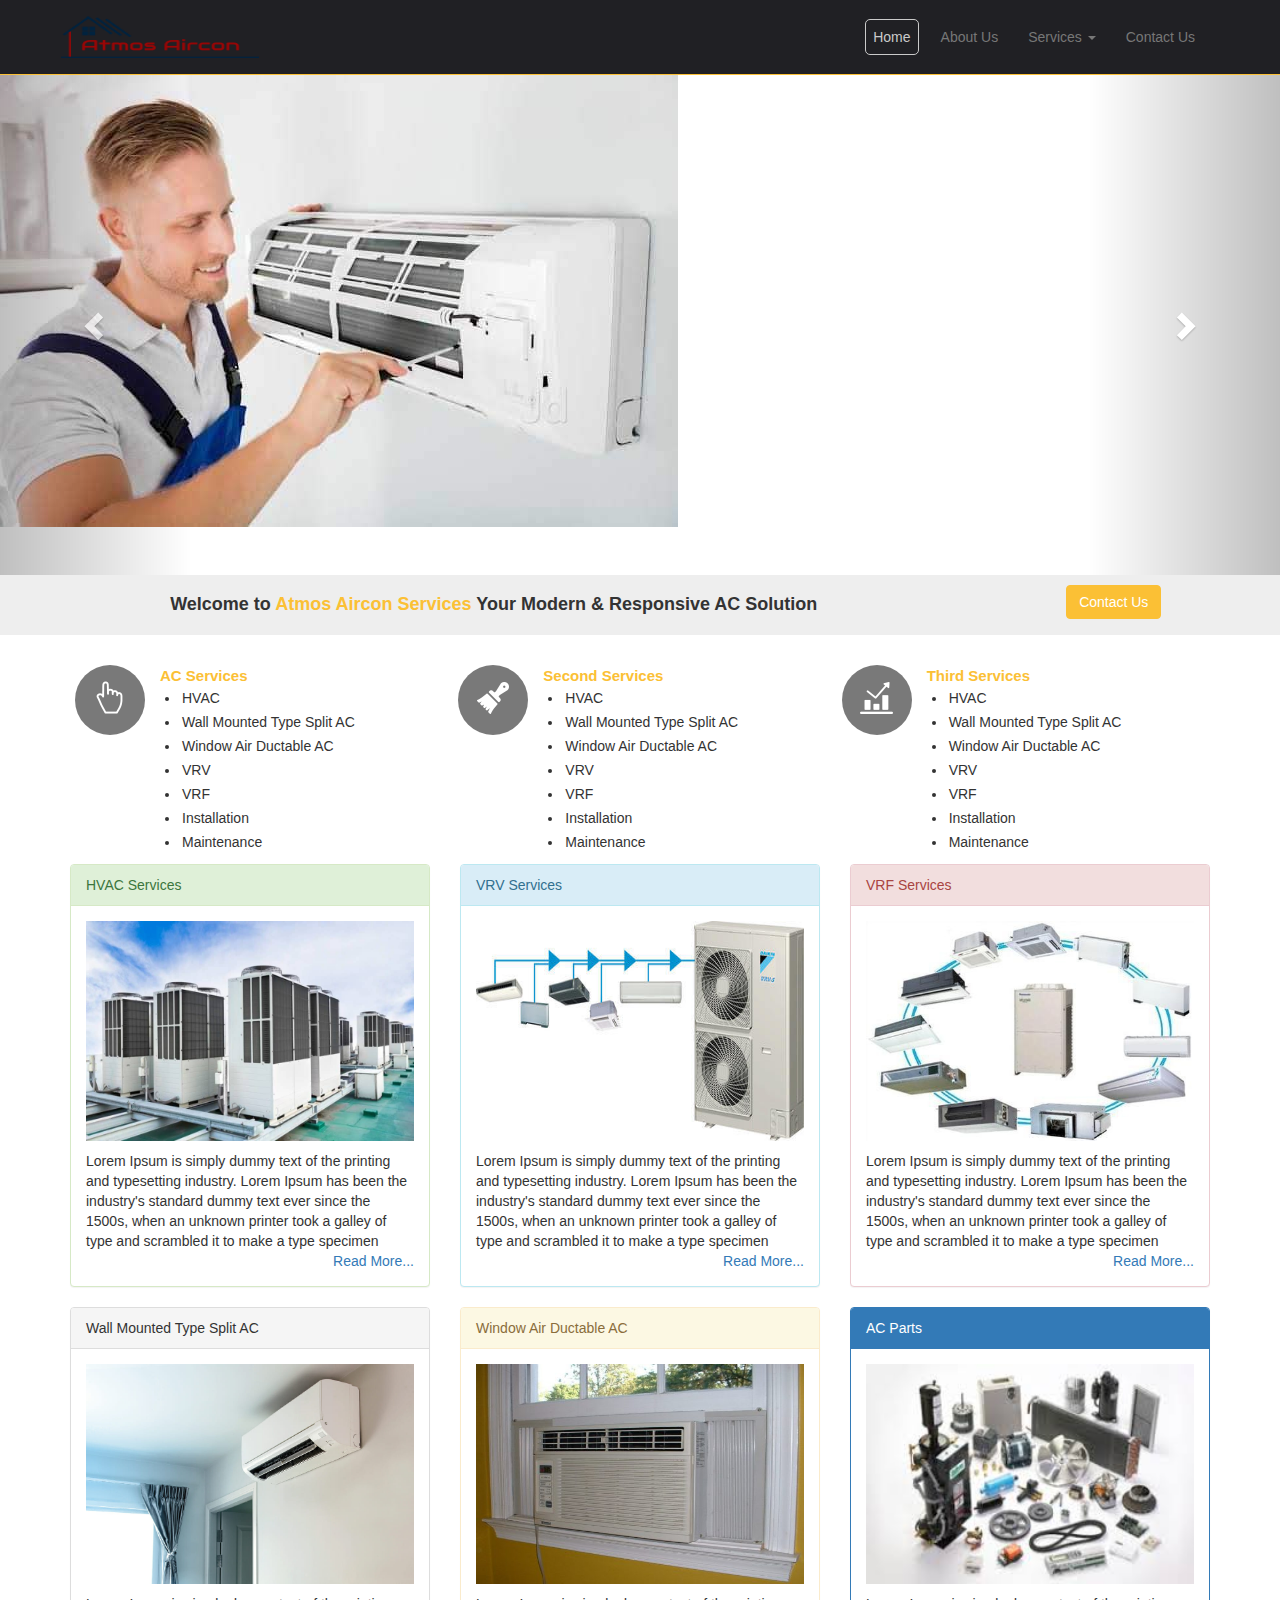
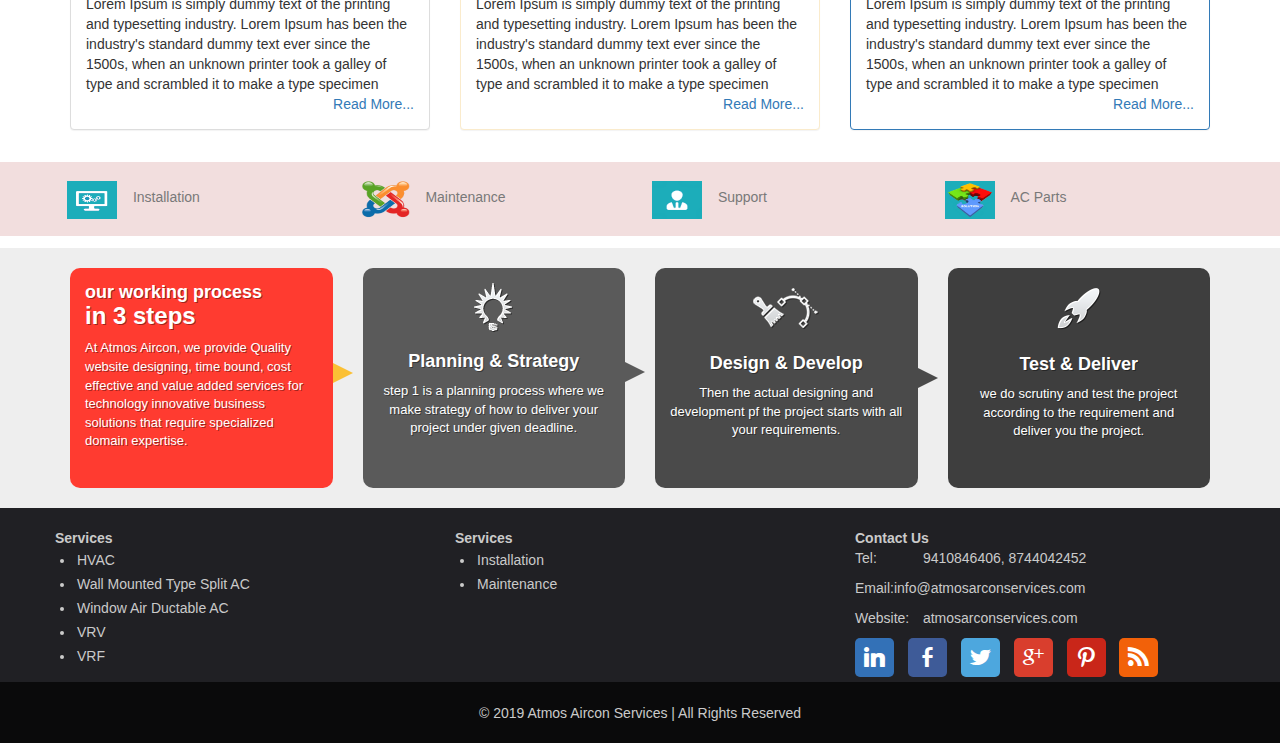
<file: index.html>
<!DOCTYPE html>
<html lang="en">
  <head>
    <meta charset="utf-8">
    <meta http-equiv="X-UA-Compatible" content="IE=edge">
    <meta name="viewport" content="width=device-width, initial-scale=1">
    <link rel="icon" href="images/favicon.png" sizes="16x16" type="image/png">
    <meta name="robots" content="noindex">
    <!-- The above 3 meta tags *must* come first in the head; any other head content must come *after* these tags -->
    <title>Atmos Aircon Services</title>

    <!-- Bootstrap -->
    <link href="css/bootstrap.min.css" rel="stylesheet">
    <link href="css/main.css" rel="stylesheet">

    <!-- HTML5 shim and Respond.js for IE8 support of HTML5 elements and media queries -->
    <!-- WARNING: Respond.js doesn't work if you view the page via file:// -->
    <!--[if lt IE 9]>
      <script src="https://oss.maxcdn.com/html5shiv/3.7.2/html5shiv.min.js"></script>
      <script src="https://oss.maxcdn.com/respond/1.4.2/respond.min.js"></script>
    <![endif]-->
  </head>
  <body>
	<header>
		<div class="header-bar">
			<nav class="navbar navbar-default navbar-fixed-top set-header" role="navigation">
				<a class="navbar-brand logo" href="index.html">
					<img src="images/logo.png" class ="" alt="Atmos Aircon Services Logo" />
				</a>
				<div class="container">
					<div class="navbar-header">
						<button type="button" class="navbar-toggle" data-toggle="collapse" data-target="#bs-example-navbar-collapse-9">
							<span class="sr-only">Toggle</span>
							<span class="icon-bar"></span>
							<span class="icon-bar"></span>
							<span class="icon-bar"></span>
						</button>
					</div>
					<div class="collapse navbar-collapse navbar-right set-nav" id="bs-example-navbar-collapse-9" nav-collapse="">
						<ul class="nav navbar-nav">
							<li class="active"><a href="javascript:void(0);">Home</a></li>
							<li><a href="aboutus.html">About Us</a></li>           
							<li>
								<div class="dropdown dbox">
									<a id="dLabel" data-target="#" href="javascript:void(0);" data-toggle="dropdown" aria-haspopup="true" role="button" aria-expanded="false">
										<span>Services</span>
										<span class="caret"></span>
									</a>
									<ul class="dropdown-menu ddbox" role="menu" aria-labelledby="dLabel">
										<li><a href="services.html">Service 1</a></li>
										<li><a href="services.html">Service 2</a></li>
										<li><a href="services.html">Service 3</a></li>
										<li><a href="services.html">Service 4</a></li>
										<li><a href="services.html">Service 5</a></li>
									</ul>
								</div>
							</li>
							<li><a href="contactus.html">Contact Us</a></li>
						</ul>
					</div>
				</div>
			</nav>
		</div>
	</header>
	<section>
		<div id="myCarousel" class="carousel slide banner_images" data-ride="carousel">
			<!-- Indicators -->
			<ol class="carousel-indicators">
				<li data-target="#myCarousel" data-slide-to="0" class="active"></li>
				<li data-target="#myCarousel" data-slide-to="1"></li>
				<li data-target="#myCarousel" data-slide-to="2"></li>
				<li data-target="#myCarousel" data-slide-to="3"></li>
			</ol>

		  <!-- Wrapper for slides -->
			<div class="carousel-inner banner_images" role="listbox">
				<div class="item active">
					<img src="images/banner1.jpg" alt="Atmos Aircon Services">
				</div>
				<div class="item">
					<img src="images/1.jpg" alt="Atmos Aircon Services">
				</div>
				<div class="item">
					<img src="images/banner2.jpg" alt="Atmos Aircon Services">
				</div>
				<div class="item">
					<img src="images/banner3.png" alt="Atmos Aircon Services">
				</div>
			</div>

			<!-- Left and right controls -->
			<a class="left carousel-control" href="#myCarousel" role="button" data-slide="prev">
				<span class="glyphicon glyphicon-chevron-left" aria-hidden="true"></span>
				<span class="sr-only">Previous</span>
			</a>
			<a class="right carousel-control" href="#myCarousel" role="button" data-slide="next">
				<span class="glyphicon glyphicon-chevron-right" aria-hidden="true"></span>
				<span class="sr-only">Next</span>
			</a>
		</div>
		
		<div class="welcome_box">
			<div class="container text-center">
				<div class="row">
					<div class="col-md-9 text-center">
						<h4>
							Welcome to <span class="site_name">Atmos Aircon Services</span> Your Modern & Responsive AC Solution 
						</h4>
					</div>
					<div class="col-md-3 text-center">
						<a class="btn btn-warning button_style" href="contactus.html">Contact Us</a>
					</div>
				</div>								
			</div>
		</div>
		
		<div class="container">
			<div class="row">
				<div class="services_row">
					<div class="col-md-4">
						<div class="row">
							<div class="col-xs-3 services_box">
								<span><img src="images/ico-01.png" /></span>
							</div>
							<div class="col-xs-9">
								<span class="services_name">AC Services</span>
								<ul class="ot-list">
									<li>HVAC</li>
									<li>Wall Mounted Type Split AC</li>
									<li>Window Air Ductable AC</li>
									<li>VRV</li>
									<li>VRF</li>
									<li>Installation</li>
									<li>Maintenance</li>
								</ul>
							</div>
						</div>							
					</div>
					<div class="col-md-4">
						<div class="row">							
							<div class="col-xs-3 services_box">
								<span><img src="images/ico-02.png" /></span>
							</div>
							<div class="col-xs-9">
								<span class="services_name">Second Services</span>
								<ul class="ot-list">										
									<li>HVAC</li>
									<li>Wall Mounted Type Split AC</li>
									<li>Window Air Ductable AC</li>
									<li>VRV</li>
									<li>VRF</li>
									<li>Installation</li>
									<li>Maintenance</li>
								</ul>
							</div>
						</div>
					</div>
					<div class="col-md-4">
						<div class="row">
							<div class="col-xs-3 services_box">
								<span><img src="images/ico-03.png" /></span>
							</div>
							<div class="col-xs-9">
								<span class="services_name">Third Services</span>
								<ul class="ot-list">										
									<li>HVAC</li>
									<li>Wall Mounted Type Split AC</li>
									<li>Window Air Ductable AC</li>
									<li>VRV</li>
									<li>VRF</li>
									<li>Installation</li>
									<li>Maintenance</li>
								</ul>
							</div>							
						</div>
					</div>
				</div>
			</div>
			
			<div class="row service">	
				<div class="col-md-4">
					<div class="panel panel-success">							
						<div class="panel-heading">HVAC Services</div>
						<div class="panel-body">
							<img src="images/1.jpg" class="services_image" alt="Website Services" /> 								
							<p class="services_box_text">
								Lorem Ipsum is simply dummy text of the printing and typesetting industry. Lorem Ipsum has been the industry's standard dummy text ever since the 1500s, when an unknown printer took a galley of type and scrambled it to make a type specimen
								<a href="services.html" class="pull-right read_more">Read More...</a>
							</p>
						</div>
					</div>
				</div>				
				<div class="col-md-4">
					<div class="panel panel-info">							
						<div class="panel-heading">VRV Services</div>							
						<div class="panel-body">
							<img src="images/2.jpg" class="services_image" alt="E-Commerce Solutions" /> 
							<p class="services_box_text">
								Lorem Ipsum is simply dummy text of the printing and typesetting industry. Lorem Ipsum has been the industry's standard dummy text ever since the 1500s, when an unknown printer took a galley of type and scrambled it to make a type specimen
								<a href="services.html" class="pull-right read_more">Read More...</a>
							</p>
						</div>
					</div>
				</div>	
				<div class="col-md-4">
					<div class="panel panel-danger">	
						<div class="panel-heading">VRF Services</div>
						<div class="panel-body">
							<img src="images/3.jpg" class="services_image" alt="Search Engine Optimization" /> 
							<p class="services_box_text">
								Lorem Ipsum is simply dummy text of the printing and typesetting industry. Lorem Ipsum has been the industry's standard dummy text ever since the 1500s, when an unknown printer took a galley of type and scrambled it to make a type specimen
								<a href="services.html" class="pull-right read_more">Read More...</a>
							</p>
						</div>
					</div>
				</div>
			</div>
					
			<div class="row service">	
				<div class="col-md-4">
					<div class="panel panel-default">
						<div class="panel-heading">Wall Mounted Type Split AC</div>							
						<div class="panel-body">
							<img src="images/4.jpg" class="services_image" alt="E-Mail Marketing" /> 
							<p class="services_box_text">
								Lorem Ipsum is simply dummy text of the printing and typesetting industry. Lorem Ipsum has been the industry's standard dummy text ever since the 1500s, when an unknown printer took a galley of type and scrambled it to make a type specimen
								<a href="services.html" class="pull-right read_more">Read More...</a>
							</p>
						</div>
					</div>
				</div>
				<div class="col-md-4">
					<div class="panel panel-warning">
						<div class="panel-heading">Window Air Ductable AC</div>
						<div class="panel-body">
							<img src="images/5.jpg" class="services_image" alt=="Online Marketing" /> 								
							<p class="services_box_text">
								Lorem Ipsum is simply dummy text of the printing and typesetting industry. Lorem Ipsum has been the industry's standard dummy text ever since the 1500s, when an unknown printer took a galley of type and scrambled it to make a type specimen
								<a href="services.html" class="pull-right read_more">Read More...</a>
							</p>
						</div>
					</div>
				</div>
				<div class="col-md-4">
					<div class="panel panel-primary">
						<div class="panel-heading">AC Parts</div>
						<div class="panel-body">
							<img src="images/6.jpg" class="services_image" alt="Social Media Marketing" /> 
							<p class="services_box_text">
								Lorem Ipsum is simply dummy text of the printing and typesetting industry. Lorem Ipsum has been the industry's standard dummy text ever since the 1500s, when an unknown printer took a galley of type and scrambled it to make a type specimen
								<a href="services.html" class="pull-right read_more">Read More...</a>
							</p>
						</div>
					</div>
				</div>			
			</div>			
		</div>
		
		<p class="line"></p>
		<div class="line_block">
			<div class="container">
				<div class="row">					
					<div class="col-md-3">
						<div class="box">
							<span><img src="images/icon-1.png" alt="AC Installation" /></span>
						</div>
						 <div class="text">Installation</div>
					</div>
					<div class="col-md-3">
						<div class="box">
							<span><img src="images/Joomla.png" alt="AC Maintenance" /></span>
						</div>
						<div class="text">Maintenance</div>
					</div>
					<div class="col-md-3">
						<div class="box">
							<span><img src="images/icon-3.png" alt="Customer Support" /></span>
						</div>
						<div class="text">Support</div>
					</div>
					<div class="col-md-3">
						<div class="box">
							<span><img src="images/icon-4.png" alt="AC Parts" /></span>
						</div>
						<div class="text">AC Parts</div>
					</div>
				</div>
			</div>			
		</div>
		<p class="line"></p>
		<div class="extra_services">
			<div class="container">	
				<div class="row">
					<div class="col-md-3">
						<div class="extra_s" style="background-color:#FF3B30;">
							<h4>
								our working process
							</h4>
							<h3>in 3 steps</h3>
							<p>At Atmos Aircon, we provide Quality website designing, time bound, cost effective and value added services for technology innovative business solutions that require specialized domain expertise.</p>
							<div class="arrow3"></div>
						</div>
					</div>
					<div class="col-md-3">
						<div class="extra_s" style="background-color:#5A5A5A;">
							<div class="text-center" style="padding:10px;"><img src="images/icon-5.png" alt="Planning & Strategy" /></div>
							<h4 class="text-center">Planning & Strategy</h4>
							<p class="text-center">step 1 is a planning process where we make strategy of how to deliver your project under given deadline.</p>
							<div class="arrow4"></div>
						</div>
					</div>
					<div class="col-md-3">
						<div class="extra_s" style="background-color:#4A4A4A;">
							<div class="text-center" style="padding:15px;"><img src="images/icon-6.png" alt="Design & Develop" /></div>
							<h4 class="text-center">Design & Develop</h4>								
							<p class="text-center">Then the actual designing and development pf the project starts with all your requirements.</p>
							<div class="arrow5"></div>
						</div>
					</div>
					<div class="col-md-3">
						<div class="extra_s" style="background-color:#3E3E3E;">
							<div class="text-center" style="padding:15px;"><img src="images/icon-7.png" alt="Test & Deliver" /></div>
							<h4 class="text-center">Test & Deliver</h4>
							<p class="text-center">we do scrutiny and test the project according to the requirement and deliver you the project.</p>
						</div>
					</div>
				</div>
			</div>
		</div>						
	</section>		
	<footer>
		<div class="set-footer">
			<div class="container">
				<div class="row">
					<div class="col-md-4">
						<strong>Services</strong>
						<ul class="ot-list">						
							<li>HVAC</li>
							<li>Wall Mounted Type Split AC</li>
							<li>Window Air Ductable AC</li>
							<li>VRV</li>
							<li>VRF</li>								
						</ul>
					</div>
					<div class="col-md-4">
						<strong>Services</strong>
						<ul class="ot-list">						
							<li>Installation</li>
							<li>Maintenance</li>								
						</ul>
					</div>																		
					<div class="col-md-4">
						<strong>Contact Us</strong>
						<div>								
							<p>
								<span class="s-l">Tel:</span>
								<span class="s-v">9410846406, 8744042452</span>
							</p>
							<p>
								<span class="s-l">Email:info@atmosarconservices.com</span>
								<span class="s-v"></span>
							</p>
							<p>
								<span class="s-l">Website:</span>
								 <span class="s-v">atmosarconservices.com</span>
							</p>
							<ul class="soc">
								<li><a class="soc-linkedin" href="javascript:void(0);"></a></li>					
								<li><a class="soc-facebook" href="javascript:void(0);"></a></li>
								<li><a class="soc-twitter" href="javascript:void(0);"></a></li>
								<li><a class="soc-google" href="javascript:void(0);"></a></li>
								<li><a class="soc-pinterest" href="javascript:void(0);"></a></li>
								<li><a class="soc-rss soc-icon-last" href="javascript:void(0);"></a></li>
							</ul>							
						</div>
					</div>
					
										
				</div>
			</div>
			<div class="row text-center bottom_line">
				© 2019 Atmos Aircon Services | All Rights Reserved
			</div>	
		</div>
	</footer>
	<!-- jQuery (necessary for Bootstrap's JavaScript plugins) -->
	<script src="js/jquery-1.11.3.min.js"></script>
	<!-- Include all compiled plugins (below), or include individual files as needed -->
	<script src="js/bootstrap.min.js"></script>
  </body>
</html>
</file>
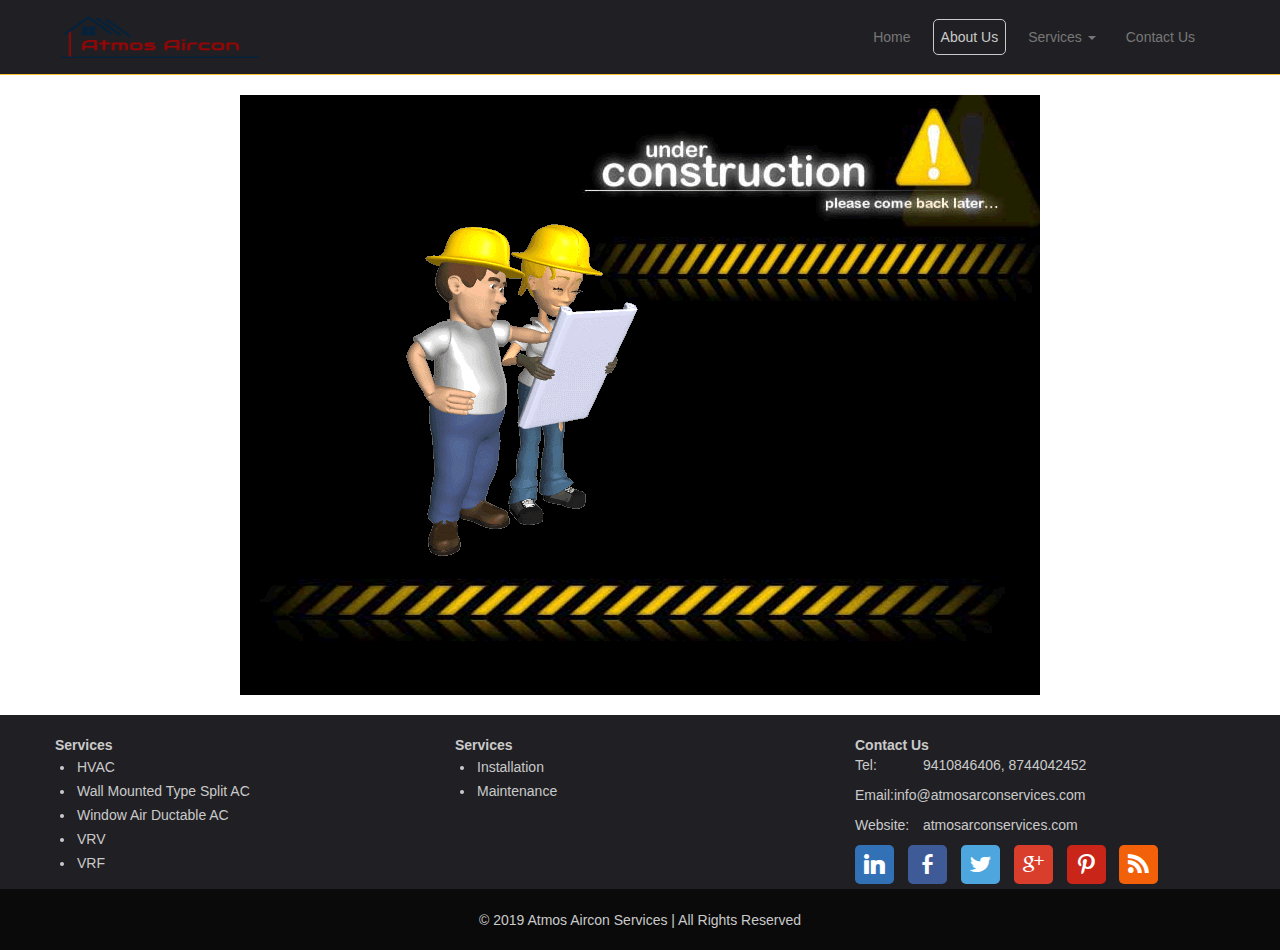
<file: aboutus.html>
<!DOCTYPE html>
<html lang="en">
  <head>
    <meta charset="utf-8">
    <meta http-equiv="X-UA-Compatible" content="IE=edge">
    <meta name="viewport" content="width=device-width, initial-scale=1">
    <link rel="icon" href="images/favicon.png" sizes="16x16" type="image/png">
    <meta name="robots" content="noindex">
    <!-- The above 3 meta tags *must* come first in the head; any other head content must come *after* these tags -->
    <title>Atmos Aircon Services</title>

    <!-- Bootstrap -->
    <link href="css/bootstrap.min.css" rel="stylesheet">
    <link href="css/main.css" rel="stylesheet">

    <!-- HTML5 shim and Respond.js for IE8 support of HTML5 elements and media queries -->
    <!-- WARNING: Respond.js doesn't work if you view the page via file:// -->
    <!--[if lt IE 9]>
      <script src="https://oss.maxcdn.com/html5shiv/3.7.2/html5shiv.min.js"></script>
      <script src="https://oss.maxcdn.com/respond/1.4.2/respond.min.js"></script>
    <![endif]-->
  </head>
  <body>
	<header>
		<div class="header-bar">
			<nav class="navbar navbar-default navbar-fixed-top set-header" role="navigation">
				<a class="navbar-brand logo" href="index.html">
					<img src="images/logo.png" class ="" alt="Atmos Aircon Services Logo" />
				</a>
				<div class="container">
					<div class="navbar-header">
						<button type="button" class="navbar-toggle" data-toggle="collapse" data-target="#bs-example-navbar-collapse-9">
							<span class="sr-only">Toggle</span>
							<span class="icon-bar"></span>
							<span class="icon-bar"></span>
							<span class="icon-bar"></span>
						</button>
					</div>
					<div class="collapse navbar-collapse navbar-right set-nav" id="bs-example-navbar-collapse-9" nav-collapse="">
						<ul class="nav navbar-nav">
							<li><a href="index.html">Home</a></li>
							<li class="active"><a href="aboutus.html">About Us</a></li>           
							<li>
								<div class="dropdown dbox">
									<a id="dLabel" data-target="#" href="javascript:void(0);" data-toggle="dropdown" aria-haspopup="true" role="button" aria-expanded="false">
										<span>Services</span>
										<span class="caret"></span>
									</a>
									<ul class="dropdown-menu ddbox" role="menu" aria-labelledby="dLabel">
										<li><a href="services.html">Service 1</a></li>
										<li><a href="services.html">Service 2</a></li>
										<li><a href="services.html">Service 3</a></li>
										<li><a href="services.html">Service 4</a></li>
										<li><a href="services.html">Service 5</a></li>
									</ul>
								</div>
							</li>
							<li><a href="contactus.html">Contact Us</a></li>
						</ul>
					</div>
				</div>
			</nav>
		</div>
	</header>
	<section>
		<div class="container padding20">
			<div class="row text-center">
				<div class="col-md-12">
					<img src="images/coming_soon.gif" />
				</div>
			</div>
		</div>		
	</section>		
	<footer>
		<div class="set-footer">
			<div class="container">
				<div class="row">
					<div class="col-md-4">
						<strong>Services</strong>
						<ul class="ot-list">						
							<li>HVAC</li>
							<li>Wall Mounted Type Split AC</li>
							<li>Window Air Ductable AC</li>
							<li>VRV</li>
							<li>VRF</li>								
						</ul>
					</div>
					<div class="col-md-4">
						<strong>Services</strong>
						<ul class="ot-list">						
							<li>Installation</li>
							<li>Maintenance</li>								
						</ul>
					</div>																		
					<div class="col-md-4">
						<strong>Contact Us</strong>
						<div>								
							<p>
								<span class="s-l">Tel:</span>
								<span class="s-v">9410846406, 8744042452</span>
							</p>
							<p>
								<span class="s-l">Email:info@atmosarconservices.com</span>
								<span class="s-v"></span>
							</p>
							<p>
								<span class="s-l">Website:</span>
								 <span class="s-v">atmosarconservices.com</span>
							</p>
							<ul class="soc">
								<li><a class="soc-linkedin" href="javascript:void(0);"></a></li>					
								<li><a class="soc-facebook" href="javascript:void(0);"></a></li>
								<li><a class="soc-twitter" href="javascript:void(0);"></a></li>
								<li><a class="soc-google" href="javascript:void(0);"></a></li>
								<li><a class="soc-pinterest" href="javascript:void(0);"></a></li>
								<li><a class="soc-rss soc-icon-last" href="javascript:void(0);"></a></li>
							</ul>							
						</div>
					</div>
					
										
				</div>
			</div>
			<div class="row text-center bottom_line">
				© 2019 Atmos Aircon Services | All Rights Reserved
			</div>	
		</div>
	</footer>
	<!-- jQuery (necessary for Bootstrap's JavaScript plugins) -->
	<script src="js/jquery-1.11.3.min.js"></script>
	<!-- Include all compiled plugins (below), or include individual files as needed -->
	<script src="js/bootstrap.min.js"></script>
  </body>
</html>
</file>
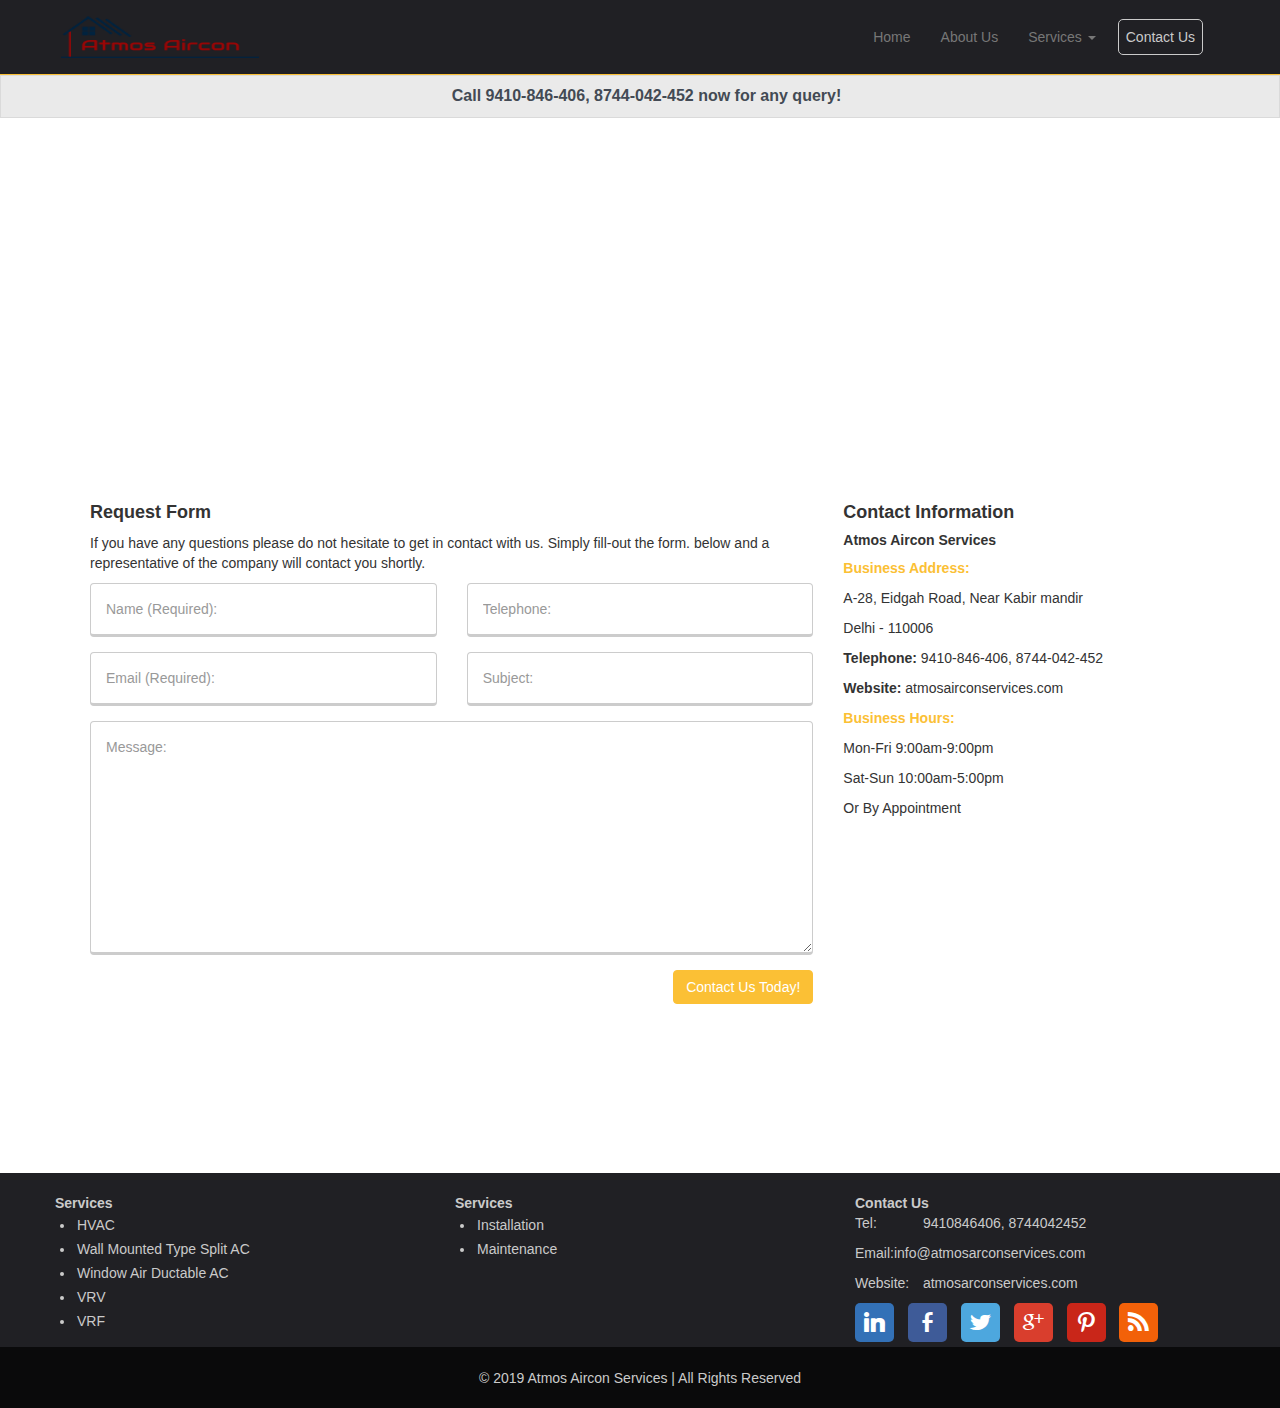
<file: contactus.html>
<!DOCTYPE html>
<html lang="en">
  <head>
    <meta charset="utf-8">
    <meta http-equiv="X-UA-Compatible" content="IE=edge">
    <meta name="viewport" content="width=device-width, initial-scale=1">
    <link rel="icon" href="images/favicon.png" sizes="16x16" type="image/png">
    <meta name="robots" content="noindex">
    <!-- The above 3 meta tags *must* come first in the head; any other head content must come *after* these tags -->
    <title>Atmos Aircon Services</title>

    <!-- Bootstrap -->
    <link href="css/bootstrap.min.css" rel="stylesheet">
    <link href="css/main.css" rel="stylesheet">
	<link rel="stylesheet" type="text/css" media="all" href="css/jquery.bs.message.min.css">
    <script type="text/javascript" src="js/jquery-1.11.3.min.js"></script>
    <script type="text/javascript" src="js/bootstrap.min.js"></script>
    <script type="text/javascript" src="js/jquery.validate.min.js"></script>
	<script type="text/javascript" src="js/jquery.bs.message.min.js"></script>
	<script type="text/javascript" src="js/contactus.js"></script>
	<script src="https://cdn.firebase.com/js/client/1.1.0/firebase.js"></script>

    <!-- HTML5 shim and Respond.js for IE8 support of HTML5 elements and media queries -->
    <!-- WARNING: Respond.js doesn't work if you view the page via file:// -->
    <!--[if lt IE 9]>
      <script src="https://oss.maxcdn.com/html5shiv/3.7.2/html5shiv.min.js"></script>
      <script src="https://oss.maxcdn.com/respond/1.4.2/respond.min.js"></script>
    <![endif]-->
  </head>
  <body>
	<header>
		<div class="header-bar">
			<nav class="navbar navbar-default navbar-fixed-top set-header" role="navigation">
				<a class="navbar-brand logo" href="index.html">
					<img src="images/logo.png" class ="" alt="Atmos Aircon Services Logo" />
				</a>
				<div class="container">
					<div class="navbar-header">
						<button type="button" class="navbar-toggle" data-toggle="collapse" data-target="#bs-example-navbar-collapse-9">
							<span class="sr-only">Toggle</span>
							<span class="icon-bar"></span>
							<span class="icon-bar"></span>
							<span class="icon-bar"></span>
						</button>
					</div>
					<div class="collapse navbar-collapse navbar-right set-nav" id="bs-example-navbar-collapse-9" nav-collapse="">
						<ul class="nav navbar-nav">
							<li><a href="index.html">Home</a></li>
							<li><a href="aboutus.html">About Us</a></li>           
							<li>
								<div class="dropdown dbox">
									<a id="dLabel" data-target="#" href="javascript:void(0);" data-toggle="dropdown" aria-haspopup="true" role="button" aria-expanded="false">
										<span>Services</span>
										<span class="caret"></span>
									</a>
									<ul class="dropdown-menu ddbox" role="menu" aria-labelledby="dLabel">
										<li><a href="services.html">Service 1</a></li>
										<li><a href="services.html">Service 2</a></li>
										<li><a href="services.html">Service 3</a></li>
										<li><a href="services.html">Service 4</a></li>
										<li><a href="services.html">Service 5</a></li>
									</ul>
								</div>
							</li>
							<li class="active"><a href="javascript:void(0);">Contact Us</a></li>
						</ul>
					</div>
				</div>
			</nav>
		</div>
	</header>
	<section>		 
		<div class="map-box">
			<div class="map-box-head">
				Call 9410-846-406, 8744-042-452 now for any query!
			</div>
			<div class="map">
				<figure>
					<iframe src="https://www.google.com/maps/embed?pb=!1m16!1m12!1m3!1d3501.1495000058358!2d77.20362595028648!3d28.65524198232248!2m3!1f0!2f0!3f0!3m2!1i1024!2i768!4f13.1!2m1!1sA-28%2C%20Eidgah%20Road%2C%20Near%20Kabir%20mandir%2C%20delhi-110006!5e0!3m2!1sen!2sin!4v1572498910473!5m2!1sen!2sin" width="600" height="450" frameborder="0" style="border:0;" allowfullscreen=""></iframe>
				</figure>
			</div>
		</div>
		
		<div class="container admin_box padding20">
			<div class="row">
				<div class="col-md-12"> 
					<div class="col-md-8">
                                <h4>Request Form</h4>
                                <p>If you have any questions please do not hesitate to get in contact with us. Simply fill-out the form. below and a representative of the company will contact you shortly.</p>
                                <form action="" method="post" id="contact_us_form">
                                    <div class="row">
                                        <div class="col-md-6">
                                            <div class="form-group">
                                                <input type="text" name="n" class="form-control" placeholder="Name (Required):">
                                            </div>
                                        </div>
                                        <div class="col-md-6">
                                            <div class="form-group">
                                                <input type="text" name="tp" class="form-control" placeholder="Telephone:">
                                            </div>
                                        </div>
                                    </div>
                                    <div class="row">
                                        <div class="col-md-6">
                                            <div class="form-group">
                                                <input type="text" name="e" class="form-control" placeholder="Email (Required):">
                                            </div>
                                        </div>
                                        <div class="col-md-6">
                                            <div class="form-group">
                                                <input type="text" name="s" class="form-control" placeholder="Subject:">
                                            </div>
                                        </div>
                                    </div>
                                    <div class="row">
                                        <div class="col-md-12">
                                            <div class="form-group">
                                                <textarea class="form-control" name="m" placeholder="Message:" rows="10"></textarea>
                                            </div>
                                        </div>
                                    </div>
                                    <div class="row">
                                        <div class="col-md-12 text-right">
                                            <button type="submit" class="btn btn-warning button_style">Contact Us Today!</button>
                                        </div>
                                    </div>                                    
                                </form> <br />
                            <div id="msg"></div>                             
                            </div>                                   
					<div class="col-md-4">
						<h4>Contact Information</h4>
						<h5 class="bold">Atmos Aircon Services</h5>
						<p class="bold service_heading">Business Address:</p>
						<p>A-28, Eidgah Road, Near Kabir mandir</p>
						<p>Delhi - 110006</p>
						<p><span class="bold">Telephone:</span> 9410-846-406, 8744-042-452</p>
						<p><span class="bold">Website:</span> atmosairconservices.com</p>
						<p class="bold service_heading">Business Hours:</p>
						<p>Mon-Fri 9:00am-9:00pm</p>
						<p>Sat-Sun 10:00am-5:00pm</p>
						<p>Or By Appointment</p>
					</div>  
				</div>
			</div>
		</div>		
	</section>		
	<footer>
		<div class="set-footer">
			<div class="container">
				<div class="row">
					<div class="col-md-4">
						<strong>Services</strong>
						<ul class="ot-list">						
							<li>HVAC</li>
							<li>Wall Mounted Type Split AC</li>
							<li>Window Air Ductable AC</li>
							<li>VRV</li>
							<li>VRF</li>								
						</ul>
					</div>
					<div class="col-md-4">
						<strong>Services</strong>
						<ul class="ot-list">						
							<li>Installation</li>
							<li>Maintenance</li>								
						</ul>
					</div>																		
					<div class="col-md-4">
						<strong>Contact Us</strong>
						<div>								
							<p>
								<span class="s-l">Tel:</span>
								<span class="s-v">9410846406, 8744042452</span>
							</p>
							<p>
								<span class="s-l">Email:info@atmosarconservices.com</span>
								<span class="s-v"></span>
							</p>
							<p>
								<span class="s-l">Website:</span>
								 <span class="s-v">atmosarconservices.com</span>
							</p>
							<ul class="soc">
								<li><a class="soc-linkedin" href="javascript:void(0);"></a></li>					
								<li><a class="soc-facebook" href="javascript:void(0);"></a></li>
								<li><a class="soc-twitter" href="javascript:void(0);"></a></li>
								<li><a class="soc-google" href="javascript:void(0);"></a></li>
								<li><a class="soc-pinterest" href="javascript:void(0);"></a></li>
								<li><a class="soc-rss soc-icon-last" href="javascript:void(0);"></a></li>
							</ul>							
						</div>
					</div>
					
										
				</div>
			</div>
			<div class="row text-center bottom_line">
				© 2019 Atmos Aircon Services | All Rights Reserved
			</div>	
		</div>
	</footer>
  </body>
</html>
</file>
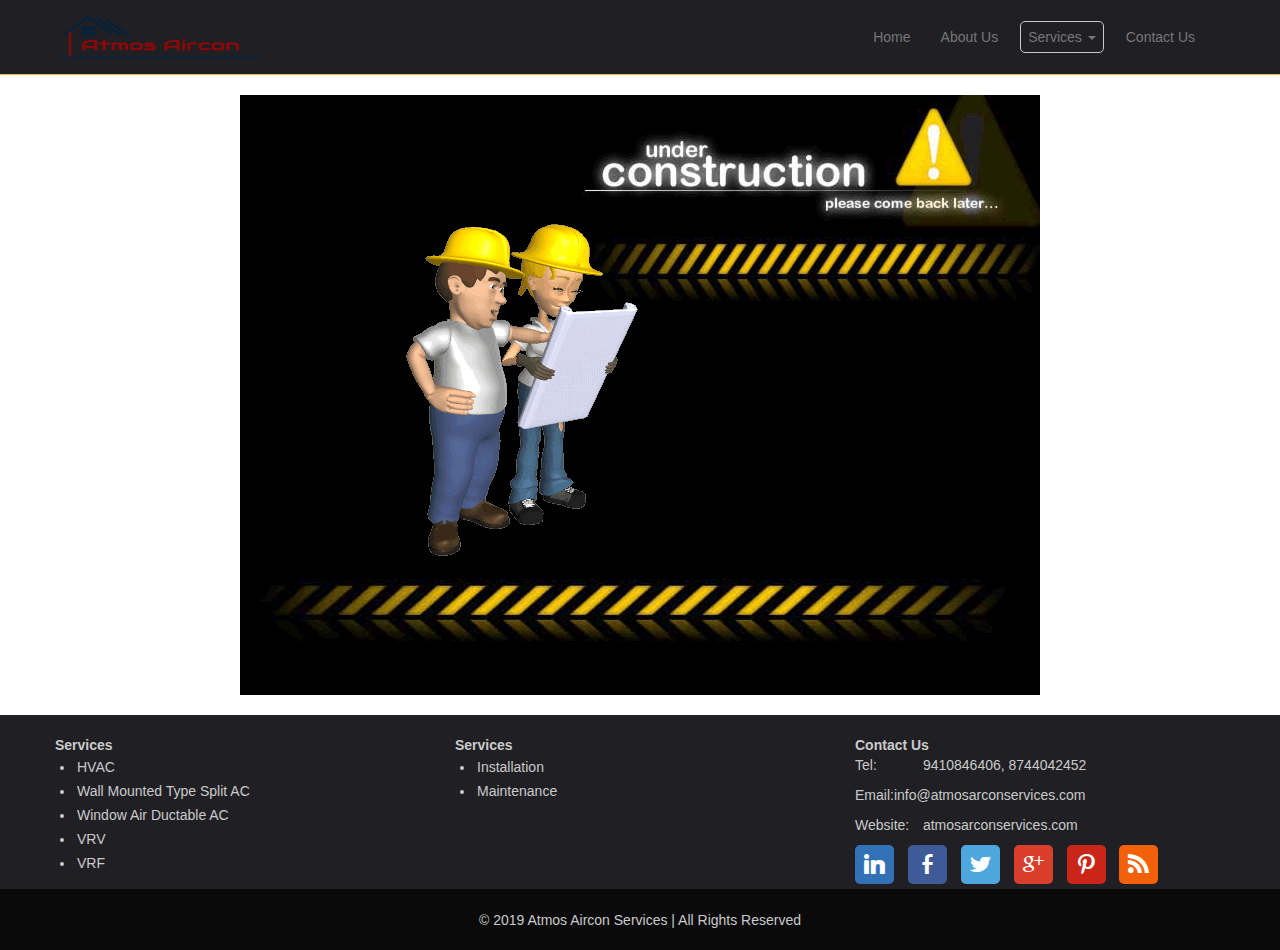
<file: services.html>
<!DOCTYPE html>
<html lang="en">
  <head>
    <meta charset="utf-8">
    <meta http-equiv="X-UA-Compatible" content="IE=edge">
    <meta name="viewport" content="width=device-width, initial-scale=1">
    <link rel="icon" href="images/favicon.png" sizes="16x16" type="image/png">
    <meta name="robots" content="noindex">
    <!-- The above 3 meta tags *must* come first in the head; any other head content must come *after* these tags -->
    <title>Atmos Aircon Services</title>

    <!-- Bootstrap -->
    <link href="css/bootstrap.min.css" rel="stylesheet">
    <link href="css/main.css" rel="stylesheet">

    <!-- HTML5 shim and Respond.js for IE8 support of HTML5 elements and media queries -->
    <!-- WARNING: Respond.js doesn't work if you view the page via file:// -->
    <!--[if lt IE 9]>
      <script src="https://oss.maxcdn.com/html5shiv/3.7.2/html5shiv.min.js"></script>
      <script src="https://oss.maxcdn.com/respond/1.4.2/respond.min.js"></script>
    <![endif]-->
  </head>
  <body>
	<header>
		<div class="header-bar">
			<nav class="navbar navbar-default navbar-fixed-top set-header" role="navigation">
				<a class="navbar-brand logo" href="index.html">
					<img src="images/logo.png" class ="" alt="Atmos Aircon Services Logo" />
				</a>
				<div class="container">
					<div class="navbar-header">
						<button type="button" class="navbar-toggle" data-toggle="collapse" data-target="#bs-example-navbar-collapse-9">
							<span class="sr-only">Toggle</span>
							<span class="icon-bar"></span>
							<span class="icon-bar"></span>
							<span class="icon-bar"></span>
						</button>
					</div>
					<div class="collapse navbar-collapse navbar-right set-nav" id="bs-example-navbar-collapse-9" nav-collapse="">
						<ul class="nav navbar-nav">
							<li><a href="index.html">Home</a></li>
							<li><a href="aboutus.html">About Us</a></li>           
							<li class="active">
								<div class="dropdown dbox">
									<a id="dLabel" data-target="#" href="javascript:void(0);" data-toggle="dropdown" aria-haspopup="true" role="button" aria-expanded="false">
										<span>Services</span>
										<span class="caret"></span>
									</a>
									<ul class="dropdown-menu ddbox" role="menu" aria-labelledby="dLabel">
										<li><a href="services.html">Service 1</a></li>
										<li><a href="services.html">Service 2</a></li>
										<li><a href="services.html">Service 3</a></li>
										<li><a href="services.html">Service 4</a></li>
										<li><a href="services.html">Service 5</a></li>
									</ul>
								</div>
							</li>
							<li><a href="contactus.html">Contact Us</a></li>
						</ul>
					</div>
				</div>
			</nav>
		</div>
	</header>
	<section>
		<div class="container padding20">
			<div class="row text-center">
				<div class="col-md-12">
					<img src="images/coming_soon.gif" />
				</div>
			</div>
		</div>		
	</section>		
	<footer>
		<div class="set-footer">
			<div class="container">
				<div class="row">
					<div class="col-md-4">
						<strong>Services</strong>
						<ul class="ot-list">						
							<li>HVAC</li>
							<li>Wall Mounted Type Split AC</li>
							<li>Window Air Ductable AC</li>
							<li>VRV</li>
							<li>VRF</li>								
						</ul>
					</div>
					<div class="col-md-4">
						<strong>Services</strong>
						<ul class="ot-list">						
							<li>Installation</li>
							<li>Maintenance</li>								
						</ul>
					</div>																		
					<div class="col-md-4">
						<strong>Contact Us</strong>
						<div>								
							<p>
								<span class="s-l">Tel:</span>
								<span class="s-v">9410846406, 8744042452</span>
							</p>
							<p>
								<span class="s-l">Email:info@atmosarconservices.com</span>
								<span class="s-v"></span>
							</p>
							<p>
								<span class="s-l">Website:</span>
								 <span class="s-v">atmosarconservices.com</span>
							</p>
							<ul class="soc">
								<li><a class="soc-linkedin" href="javascript:void(0);"></a></li>					
								<li><a class="soc-facebook" href="javascript:void(0);"></a></li>
								<li><a class="soc-twitter" href="javascript:void(0);"></a></li>
								<li><a class="soc-google" href="javascript:void(0);"></a></li>
								<li><a class="soc-pinterest" href="javascript:void(0);"></a></li>
								<li><a class="soc-rss soc-icon-last" href="javascript:void(0);"></a></li>
							</ul>							
						</div>
					</div>
					
										
				</div>
			</div>
			<div class="row text-center bottom_line">
				© 2019 Atmos Aircon Services | All Rights Reserved
			</div>	
		</div>
	</footer>
	<!-- jQuery (necessary for Bootstrap's JavaScript plugins) -->
	<script src="js/jquery-1.11.3.min.js"></script>
	<!-- Include all compiled plugins (below), or include individual files as needed -->
	<script src="js/bootstrap.min.js"></script>
  </body>
</html>
</file>
<file: css/main.css>
@font-face {
    font-family: "Lato";
    font-style: normal;
    font-weight: 100;
    src: local("Lato Hairline"), local("Lato-Hairline"), url("http://fonts.gstatic.com/s/lato/v11/GtRkRNTnri0g82CjKnEB0Q.woff2") format("woff2"), url("http://fonts.gstatic.com/s/lato/v11/boeCNmOCCh-EWFLSfVffDg.woff") format("woff");
}
@font-face {
    font-family: "Lato";
    font-style: normal;
    font-weight: 300;
    src: local("Lato Light"), local("Lato-Light"), url("http://fonts.gstatic.com/s/lato/v11/EsvMC5un3kjyUhB9ZEPPwg.woff2") format("woff2"), url("http://fonts.gstatic.com/s/lato/v11/KT3KS9Aol4WfR6Vas8kNcg.woff") format("woff");
}
@font-face {
    font-family: "Lato";
    font-style: normal;
    font-weight: 400;
    src: local("Lato Regular"), local("Lato-Regular"), url("http://fonts.gstatic.com/s/lato/v11/1YwB1sO8YE1Lyjf12WNiUA.woff2") format("woff2"), url("http://fonts.gstatic.com/s/lato/v11/9k-RPmcnxYEPm8CNFsH2gg.woff") format("woff");
}
@font-face {
    font-family: "Lato";
    font-style: normal;
    font-weight: 700;
    src: local("Lato Bold"), local("Lato-Bold"), url("http://fonts.gstatic.com/s/lato/v11/H2DMvhDLycM56KNuAtbJYA.woff2") format("woff2"), url("http://fonts.gstatic.com/s/lato/v11/wkfQbvfT_02e2IWO3yYueQ.woff") format("woff");
}

* {
font-family: "Open Sans",sans-serif;
}

h3 {
	font-weight: 700;
}

h4 {
	font-weight: 600;
}


.set-header {	 
    font-size: 14px;    
    background-color : #202024;
    min-height: 75px;    
}

.header-bar {
	background-color: #202024;
	min-height: 75px;
}
.set-nav {
	margin-top : 12px;
}

.navbar-default {
	border: 0px none;
	border-bottom : 1px solid #FBC035;
}
.navbar-collapse > .navbar-nav a {
	border: 1px solid transparent;
	border-spacing : 2px;
	margin:7px;
  padding:7px;
}
.navbar-collapse > .navbar-nav a:hover,
.navbar-collapse .navbar-nav >.active > a,
.navbar-collapse .navbar-nav >.active > div.dropdown > a,
.navbar-collapse .navbar-nav >.active a:hover,
.navbar-collapse .navbar-nav > .active > a:focus {    
    color: #CACACA!important;
    border-color: #CACACA;
    border-radius: 5px;
    border-style : solid;
    border-width : 1px;
    background-color : #202024;
}

.nav .open > a, 
.nav .open > a:focus, 
.nav .open > a:hover {
	color: #CACACA!important;
    border-color: #CACACA;
    border-radius: 5px;
    border-style : solid;
    border-width : 1px;
    background-color : #202024;
}

.ddbox .active > a, 
.ddbox .active > a:focus,
.ddbox .active > a:hover {
	color: #CACACA!important;
    border-color: #CACACA;
    border-radius: 5px;
    border-style : solid;
    border-width : 1px;
    background-color : #202024;
}

.logo {
	position : absolute;
	background-color: #FBC035;
	padding: 0px 40px 0px 20px;
	min-height: 74px;
	font-size : 25px;
	float:left;
	overflow:hidden;
  height:92px;
  left:0px;
  margin-top:-18px;
}

.logo img {
	width:220px;
	height:150px;
	float: left;
  margin-top: -20px;
}

.logo a {
	color : #fff;
}

.logo : hover {
    text-decoration: none;
}

.logo img:hover {
    text-decoration: none;
}

.white {
	color: #fff;
}

.set-footer {
	background-color : #202024;
	min-height: 200px;
	padding: 20px 0px 0px 0px;
	color : #CACACA;
 }
 
.set-footer .container {
	padding:0px;
}
.s-l {
	display:inline-block;
	width:64px;
	vertical-align: top;
}
.s-v {
	display:inline-block;
}
.ot-list {
	margin-left: 0px;
	padding-left: 20px;
}
.ot-list li {
	padding: 2px;	
}

.font_13 {
	font-size : 13px;
}

.padding10 {
	padding : 10px;
}

.padding20 {
	padding : 20px;
}

.service_heading {
	color : #FBC035;	
}

.service_image {	
	padding:10px;
	border: 1px solid #c7c7c7;
	border-radius : 10px;
	float:left;
	margin:0px 10px 10px 0px;
	overflow:hidden;
}

.image_size {
	width:340px;
	height:220px;
}

.service_line {
	border: 1px solid #c7c7c7;
	margin-bottom: 10px;
}

.bold {
	font-weight: bold;
}

.sub-heading-section {
    background-color: #ffb74d;
    color: #fff;
    font-size: 16px;
    margin-top: 50px;
}
.sub-heading {
    padding: 10px 0 0;
}

.map-box-head {
    background-color: #eaeaea;
    border: 1px solid #dadada;
    color: #434a54;
    font-size: 16px;
    font-weight: bold;
    padding: 9px 0 9px 13px;
    text-align: center;
}
.map figure {
    box-sizing: border-box;
    display: block;
    position: relative;
    width: 100%;
}
.map figure iframe {
    border: 0 none;
    height: 350px;
    max-width: 100%;
    width: 100%;
}

.button_style,
.button_style:hover,
.button_style:focus {
	background-color: #FBC035;
	border: 1px solid #FBC035;
}

.banner_images{
  height:500px;
}

.form-control, input[type="text"], input[type="email"], input[type="number"], input[type="password"], textarea, select {
    -moz-border-bottom-colors: none;
    -moz-border-left-colors: none;
    -moz-border-right-colors: none;
    -moz-border-top-colors: none;
    border-color: #ccc;
    border-image: none;
    border-style: solid;
    border-width: 1px 1px 3px;
    box-shadow: none;
    height: auto;
    padding: 15px;
}

.site_name {
	color:#FBC035;
}

.welcome_box {
	background-color:#EEEEEE;
	padding:10px;
}

.welcome_box a {
	margin-left:70px;
	background-color:#FBC035;
	border:1px solid #FBC035;
}

.services_row {
	padding:30px 0px 20px 20px;
}
.services_row .col-md-4:hover .services_box {
	background-color:#FBC035;
}


.service .panel:hover {
	border : 1px solid #FF3B2F;
	border-radius:5px;
}

.service .panel:hover .panel-heading  {
	font-weight:bold;	
}

.service .panel:hover .read_more {
	font-weight:bold;
	color:#FBC035;
}

.services_box {
	width: 70px;
	height: 70px;
	background: #797979;
	-moz-border-radius: 35px;
	-webkit-border-radius: 35px;
	border-radius: 35px;
	text-align:center;
}

.services_box span {
	vertical-align:-moz-middle-with-baseline;
	padding-top:15px;
	display:inline-block;
	vertical-align:bottom;
}

.services_name {
	color:#FBC035;
	font-size:15px;
	font-weight:bold;
}

.services_image {
	height:220px;
	width:100%;
}

.services_box_text {
	padding-top:10px;
}

.services_add_box {
	border: 1px solid #D9EDF7;
	border-radius:5px;
	padding-bottom:12px;
	margin:0px 0px 20px 0px;
}

.services_add_box img {
	width:100%;
	height:180px;
	margin-top:10px;
}

.services_add_box:hover {
	border:1px solid #FF3B2F;
	border-radius:5px;
}

.services_add_box:hover .read_more {
	font-weight:bold;
	color:#FBC035;
}

.extra_services {
	background-color:#EEEEEE;
	padding:20px;
}

.extra_services_heading {
	width:100%;
	height:180px;
	border-radius:10px;
	color:#fff;	
	text-shadow:1px 1px 0 rgba(0, 0, 0, 0.4);
	padding:15px 15px 20px 15px;
}

.extra_services_heading p {
	font-size:13px;
}

.arrow1 {
	width:0px;
	height:0px;
	float:right;
	margin:-95px -20px 0px 0px;
	border-top: 10px solid transparent;
	border-left: 20px solid #797979;
	border-bottom: 10px solid transparent;
}

.arrow2 {
	width:0px;
	height:0px;
	float:right;
	margin:-95px -20px 0px 0px;
	border-top: 10px solid transparent;
	border-left: 20px solid #3E3E3E;
	border-bottom: 10px solid transparent;
}

.arrow3 {
	width:0px;
	height:0px;
	float:right;
	margin:-98px -35px 0px 0px;
	border-top: 10px solid transparent;
	border-left: 20px solid #FBC035;
	border-bottom: 10px solid transparent;
}

.arrow4 {
	width:0px;
	height:0px;
	float:right;
	margin:-86px -35px 0px 0px;
	border-top: 10px solid transparent;
	border-left: 20px solid #5A5A5A;
	border-bottom: 10px solid transparent;
}

.arrow5 {
	width:0px;
	height:0px;
	float:right;
	margin:-82px -35px 0px 0px;
	border-top: 10px solid transparent;
	border-left: 20px solid #4A4A4A;
	border-bottom: 10px solid transparent;
}

.extra_heading {
	padding-left:10px;
}

.line {
	border: 1px solid #fff;
}

.line_block {
	background-color:#F2DEDE;
	padding:10px;
}

.line_block .box {	
	width:60px;
	height: 60px;
	display:inline-block;
	margin:-3px;
}

.box span {
	vertical-align:-moz-middle-with-baseline;
	padding-top:30px;
}

.box img {
	vertical-align:bottom;
	padding-top:12px;
	width:50px;
	height: 50px;
}

.line_block .text {
	color:#797979;
	padding:5px;
	display:inline-block;
	vertical-align:bottom;
	height:44px;
}

.extra_s {
	width:100%;
	height:220px;
	border-radius:10px;
	color:#fff;
	text-shadow:1px 1px 0 rgba(0, 0, 0, 0.4);
	padding:5px 15px 20px 15px;
}

.extra_s h3 {
	margin-top:-10px;
}

.extra_s p {
	font-size:13px;
}

button.navbar-toggle {
	margin-top:20px;
}

.dbox {
	margin-top:15px;
}

.dbox a {
	text-decoration:none;
}

.dbox span {
	color:#777;
}

.dbox span:hover,
.dbox span:focus {
	color:#CACACA;	
}

.dbox ul {
	text-align:left;
	color:#CACACA;
	background-color:#202024;
}

.ddbox {
	margin:26px -106px 0px 0px;
}

.ddbox li {
	margin:-5px;
}

.ddbox li a {
	color:#CACACA;
}

.error {
	color:#FF3B30;	
}

.bottom_line {
	background-color:#0A0A0B;
	border-top: 1px solid #0A0A0B;
	padding:20px;
}

.admin_box {
	min-height:700px;
}


table.dtable {
    margin-top: 20px;
    margin-bottom: 10px;
    border-collapse: separate;
    border-spacing: 0 5px;
    position: relative;
    clear:both;
}
    table.dtable>thead>tr>th {
        color: #333;
        background: #DDD;
        border-color: #DDD;
        border-right: 1px solid #D0D0D0;
    }
    table.dtable tr td, table.dtable tr th {
        border-top: 1px solid #CCC;
        border-bottom: 1px solid #CCC;
        border-right: 1px solid #EEE;
    }
    table.dtable tr td:first-child {
        border-left: 1px solid #CCC;
    }
    table.dtable tr th:first-child {
        border-top-left-radius: 6px;
        border-left: 1px solid #CCC;
    }

    table.dtable tr td:last-child {
        border-right: 1px solid #CCC;
    }
    table.dtable tr th:last-child {
        border-top-right-radius: 6px;
        border-right: 1px solid #CCC;
    }
    table.dtable span.pin {
        position: absolute;
        top: -10px;
        font-size: 30px;
        left: -8px;
        color: #444;
    }

.dataTables_wrapper {
    margin-top: 10px;
}
.dataTables_wrapper .dataTables_filter input {
  margin-left: 0.5em;
}
.dataTables_wrapper .dataTables_length {
  float: right;
}
.dataTables_wrapper .dataTables_filter {
  float: left;
  text-align: left;
}
.dataTables_wrapper .dataTables_info {
  clear: both;
  float: left;
}
.dataTables_wrapper .dataTables_paginate {
  float: right;
  text-align: right;
}
.dataTables_wrapper .dataTables_paginate {
  float: right;
  text-align: right;
  padding-top: 0.25em;
}
.dataTables_wrapper .dataTables_paginate .paginate_button {
  box-sizing: border-box;
  display: inline-block;
  min-width: 1.5em;
  padding: 0.5em 1em;
  margin-left: 2px;
  text-align: center;
  text-decoration: none !important;
  cursor: pointer;
  *cursor: hand;
  color: #333 !important;
  border: 1px solid transparent;
}
.dataTables_wrapper .dataTables_paginate .paginate_button.current, .dataTables_wrapper .dataTables_paginate .paginate_button.current:hover {
  color: #333 !important;
  border: 1px solid #cacaca;
  background-color: white;
  background: -webkit-gradient(linear, left top, left bottom, color-stop(0%, white), color-stop(100%, #dcdcdc));
  /* Chrome,Safari4+ */
  background: -webkit-linear-gradient(top, white 0%, #dcdcdc 100%);
  /* Chrome10+,Safari5.1+ */
  background: -moz-linear-gradient(top, white 0%, #dcdcdc 100%);
  /* FF3.6+ */
  background: -ms-linear-gradient(top, white 0%, #dcdcdc 100%);
  /* IE10+ */
  background: -o-linear-gradient(top, white 0%, #dcdcdc 100%);
  /* Opera 11.10+ */
  background: linear-gradient(to bottom, white 0%, #dcdcdc 100%);
  /* W3C */
}
.dataTables_wrapper .dataTables_paginate .paginate_button.disabled, .dataTables_wrapper .dataTables_paginate .paginate_button.disabled:hover, .dataTables_wrapper .dataTables_paginate .paginate_button.disabled:active {
  cursor: default;
  color: #666 !important;
  border: 1px solid transparent;
  background: transparent;
  box-shadow: none;
}
.dataTables_wrapper .dataTables_paginate .paginate_button:hover {
  color: white !important;
  border: 1px solid #57b74b;
  background-color: #65C178;
  background: -webkit-gradient(linear, left top, left bottom, color-stop(0%, #65C178), color-stop(100%, #57b74b));
  /* Chrome,Safari4+ */
  background: -webkit-linear-gradient(top, #65C178 0%, #57b74b 100%);
  /* Chrome10+,Safari5.1+ */
  background: -moz-linear-gradient(top, #65C178 0%, #57b74b 100%);
  /* FF3.6+ */
  background: -ms-linear-gradient(top, #65C178 0%, #57b74b 100%);
  /* IE10+ */
  background: -o-linear-gradient(top, #65C178 0%, #57b74b 100%);
  /* Opera 11.10+ */
  background: linear-gradient(to bottom, #65C178 0%, #57b74b 100%);
  /* W3C */
}
.dataTables_wrapper .dataTables_paginate .paginate_button:active {
  outline: none;
  background-color: #5cb85c;
  background: -webkit-gradient(linear, left top, left bottom, color-stop(0%, #5cb85c), color-stop(100%, #419641 ));
  /* Chrome,Safari4+ */
  background: -webkit-linear-gradient(top, #5cb85c 0%, #419641  100%);
  /* Chrome10+,Safari5.1+ */
  background: -moz-linear-gradient(top, #5cb85c 0%, #419641  100%);
  /* FF3.6+ */
  background: -ms-linear-gradient(top, #5cb85c 0%, #419641  100%);
  /* IE10+ */
  background: -o-linear-gradient(top, #5cb85c 0%, #419641  100%);
  /* Opera 11.10+ */
  background: linear-gradient(to bottom, #5cb85c 0%, #419641  100%);
  /* W3C */
  box-shadow: inset 0 0 3px #111;
}
.dataTables_wrapper .dataTables_paginate .ellipsis {
  padding: 0 1em;
}
.dataTables_wrapper .dataTables_processing {
  position: absolute;
  top: 50%;
  left: 50%;
  width: 100%;
  height: 40px;
  margin-left: -50%;
  margin-top: 10px;
  padding: 10px;
  text-align: center;
  font-size: 1.2em;
  z-index: 10001;
  background-color: white;
  background: -webkit-gradient(linear, left top, right top, color-stop(0%, rgba(255, 255, 255, 0)), color-stop(25%, rgba(255, 255, 255, 0.9)), color-stop(75%, rgba(255, 255, 255, 0.9)), color-stop(100%, rgba(255, 255, 255, 0)));
  background: -webkit-linear-gradient(left, rgba(255, 255, 255, 0) 0%, rgba(255, 255, 255, 0.9) 25%, rgba(255, 255, 255, 0.9) 75%, rgba(255, 255, 255, 0) 100%);
  background: -moz-linear-gradient(left, rgba(255, 255, 255, 0) 0%, rgba(255, 255, 255, 0.9) 25%, rgba(255, 255, 255, 0.9) 75%, rgba(255, 255, 255, 0) 100%);
  background: -ms-linear-gradient(left, rgba(255, 255, 255, 0) 0%, rgba(255, 255, 255, 0.9) 25%, rgba(255, 255, 255, 0.9) 75%, rgba(255, 255, 255, 0) 100%);
  background: -o-linear-gradient(left, rgba(255, 255, 255, 0) 0%, rgba(255, 255, 255, 0.9) 25%, rgba(255, 255, 255, 0.9) 75%, rgba(255, 255, 255, 0) 100%);
  background: linear-gradient(to right, rgba(255, 255, 255, 0) 0%, rgba(255, 255, 255, 0.9) 25%, rgba(255, 255, 255, 0.9) 75%, rgba(255, 255, 255, 0) 100%);
}
table.dataTable thead .sorting, table.dataTable thead .sorting_asc, table.dataTable thead .sorting_desc, table.dataTable thead .sorting_asc_disabled, table.dataTable thead .sorting_desc_disabled {
  background-repeat: no-repeat;
  background-position: center right;
}
table.dataTable thead .sorting_asc {
  background-image: url("../images/sort_asc.png");
}
table.dataTable thead .sorting_desc {
  background-image: url("../images/sort_desc.png");
}
table.dataTable thead .sorting {
  background-image: url("../images/sort_both.png");
}
table.dataTable thead .sorting, table.dataTable thead .sorting_asc, table.dataTable thead .sorting_desc {
  cursor: pointer;
}

/* Start Social Media Icons */
@font-face {
    font-family: 'si';
    src: url('social_icon/socicon.eot');
    src: url('social_icon/socicon.eot?#iefix') format('embedded-opentype'),
         url('social_icon/socicon.woff') format('woff'),
         url('social_icon/socicon.ttf') format('truetype'),
         url('social_icon/socicon.svg#icomoonregular') format('svg');
    font-weight: normal;
    font-style: normal;
 
}
 
@media screen and (-webkit-min-device-pixel-ratio:0) {
    @font-face {
        font-family:si;
        src: url(social_icon/socicon-1.3/socicon.svg) format(svg);
    }
}

.soc {
    overflow:hidden;
    margin:0; padding:0;
    list-style:none;
}

.soc li {
    display:inline-block;
    *display:inline;
    zoom:1;
}

.soc li a {
    font-family:si!important;
    font-style:normal;
    font-weight:400;
    -webkit-font-smoothing:antialiased;
    -moz-osx-font-smoothing:grayscale;
    -webkit-box-sizing:border-box;
    -moz-box-sizing:border-box;
    -ms-box-sizing:border-box;
    -o-box-sizing:border-box;
    box-sizing:border-box;

    -o-transition:.1s;
    -ms-transition:.1s;
    -moz-transition:.1s;
    -webkit-transition:.1s;
    transition:.1s;
    -webkit-transition-property: transform;
    transition-property: transform;
    -webkit-transform: translateZ(0);
    transform: translateZ(0);

    overflow:hidden;
    text-decoration:none;
    text-align:center;
    display:block;
    position: relative;
    z-index: 1;
    width: 39px;
    height: 39px;
    line-height: 39px;
    font-size: 21px;
    -webkit-border-radius: 5px;
    -moz-border-radius: 5px;
    border-radius: 5px;
    margin-right: 10px;
    color: #ffffff;
    background-color: none;
}

.soc-icon-last{
    margin:0 !important;
}

.soc-twitter {
    background-color: #4da7de;
}
.soc-twitter:before {
    content:'a';
}
.soc-facebook {
    background-color: #3e5b98;
}
.soc-facebook:before {
    content:'b';
}
.soc-google {
    background-color: #d93e2d;
}
.soc-google:before {
    content:'c';
}
.soc-pinterest {
    background-color: #c92619;
}
.soc-pinterest:before {
    content:'d';
}
.soc-linkedin {
    background-color: #3371b7;
}
.soc-linkedin:before {
    content:'j';
}
.soc-rss {
    background-color: #f26109;
}
.soc-rss:before {
    content:',';
}

.soc-twitter:hover {
    background-color: #61bbf2;
}
.soc-facebook:hover {
    background-color: #526fac;
}
.soc-google:hover {
    background-color: #ed5241;
}
.soc-pinterest:hover {
    background-color: #dd3a2d;
}
.soc-linkedin:hover {
    background-color: #4785cb;
}
.soc-rss:hover {
    background-color: #ff751d;
}
/* End Social Media Icons */

@media(max-width:767px){
	.logo {
		padding: 0px 40px 0px 0px;
	}
	
	.navbar-default .navbar-nav .open .dropdown-menu>.active>a,
	.navbar-default .navbar-nav .open .dropdown-menu>.active>a:focus,
	.navbar-default .navbar-nav .open .dropdown-menu>.active>a:hover {
		background-color:#202024;
	}
}
@media(min-width:768px){
	.logo {
		padding: 0px 40px 0px 30px;
	}
}
@media(min-width:992px){
	.logo {
		padding: 0px 40px 0px 20px;
	}
}
@media(min-width:1200px){
	.logo {
		padding: 0px 40px 0px 50px;
	}
}
</file>
